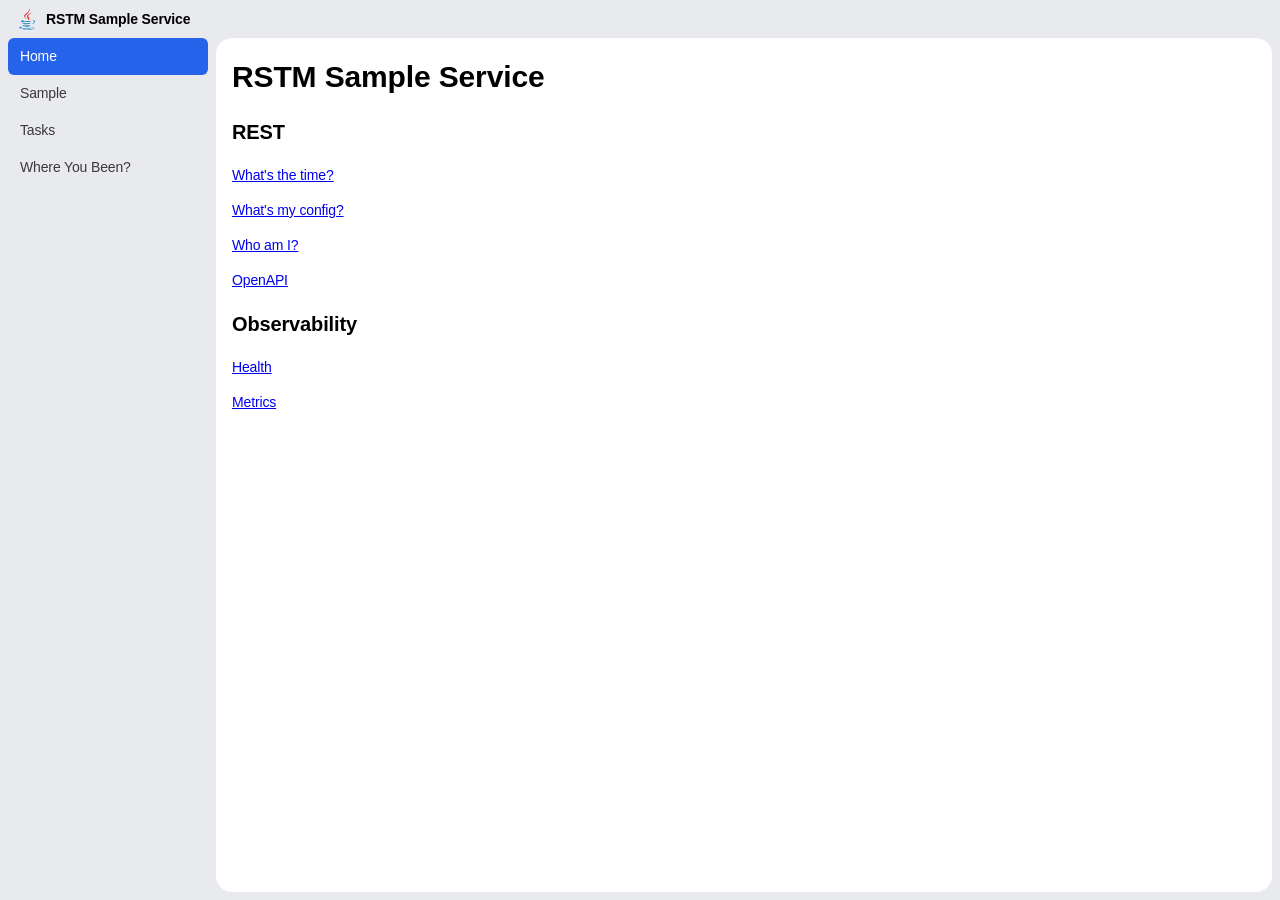
<file: src/main/resources/html/index.html>
<!doctype html>
<html lang="en">
<head>
  <meta charset="utf-8">
  <meta name="viewport" content="width=device-width, initial-scale=1">
  <title>RSTM Sample Service</title>
  <link rel="icon" href="images/java-logo.ico">
  <link rel="stylesheet" href="rstm.css">
</head>
<body>
  <header>
    <img src="images/java-logo.svg" alt="Java Logo">
    <span>RSTM Sample Service</span>
  </header>
  <nav>
    <a href="" class="rstm-active">Home</a>
    <a href="app/pages/sample">Sample</a>
    <a href="app/pages/tasks">Tasks</a>
    <a href="app/pages/locations">Where You Been?</a>
  </nav>
  <main>
    <h1>RSTM Sample Service</h1>
    <h2>REST</h2>
    <p><a href="app/rest/sample/time" target="_blank">What's the time?</a></p>
    <p><a href="app/rest/sample/config" target="_blank">What's my config?</a></p>
    <p><a href="app/rest/sample/me" target="_blank">Who am I?</a></p>
    <p><a href="openapi/ui" target="_blank">OpenAPI</a></p>
    <h2>Observability</h2>
    <p><a href="health" target="_blank">Health</a></p>
    <p><a href="metrics" target="_blank">Metrics</a></p>
  </main>
</body>
</html>
</file>
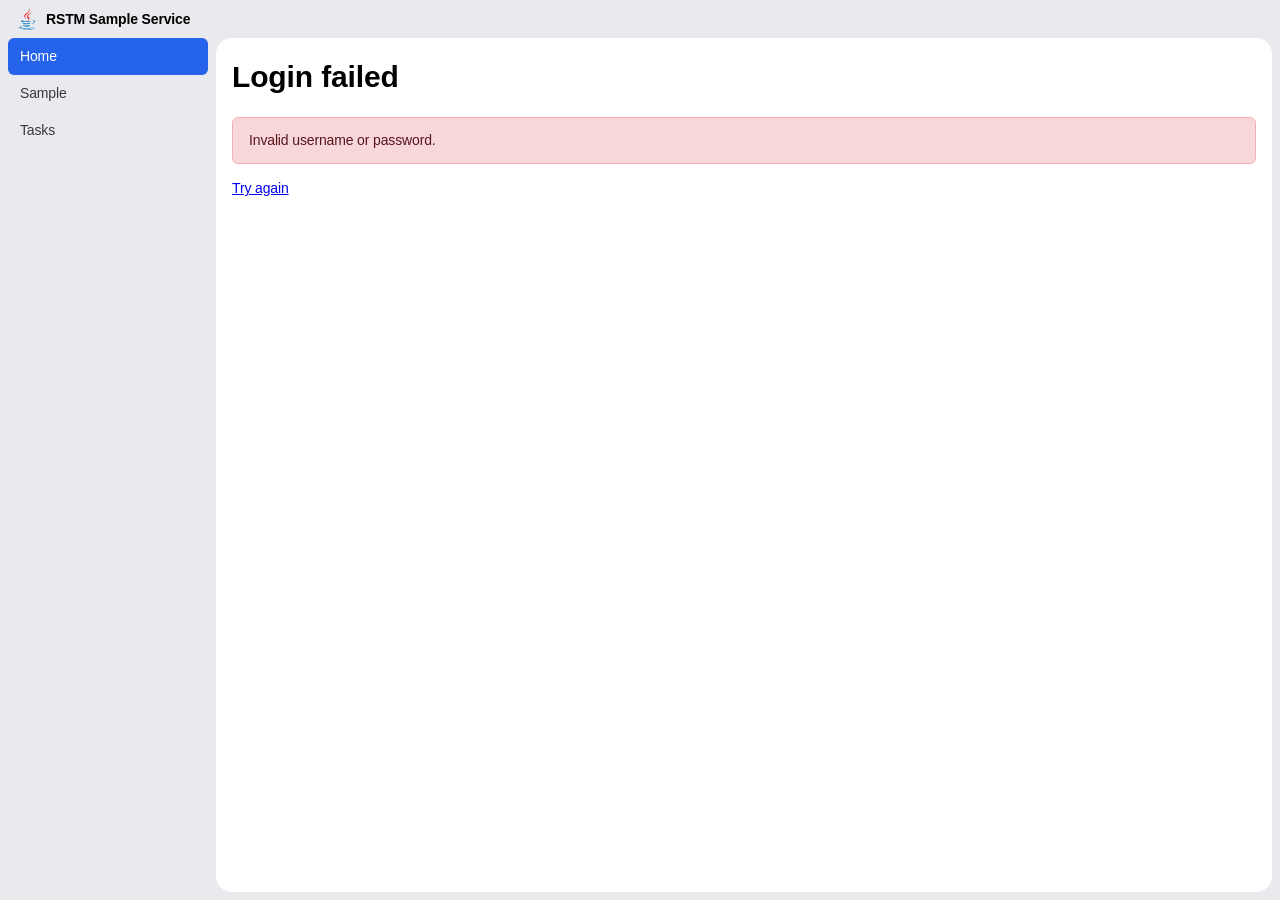
<file: src/main/resources/html/login-error.html>
<!doctype html>
<html lang="en">
<head>
  <meta charset="utf-8">
  <meta name="viewport" content="width=device-width, initial-scale=1">
  <title>Login Failed</title>
  <link rel="icon" href="images/java-logo.ico">
  <link rel="stylesheet" href="rstm.css">
</head>
<body>
  <header>
    <img src="images/java-logo.svg" alt="Java Logo">
    <span>RSTM Sample Service</span>
  </header>
  <nav>
    <a href="." class="rstm-active">Home</a>
    <a href="app/pages/sample">Sample</a>
    <a href="app/pages/tasks">Tasks</a>
  </nav>
  <main>
    <h1>Login failed</h1>
    <div class="rstm-alert-error">
      Invalid username or password.
    </div>
    <p><a href="login.html">Try again</a></p>
  </main>
</body>
</html>
</file>
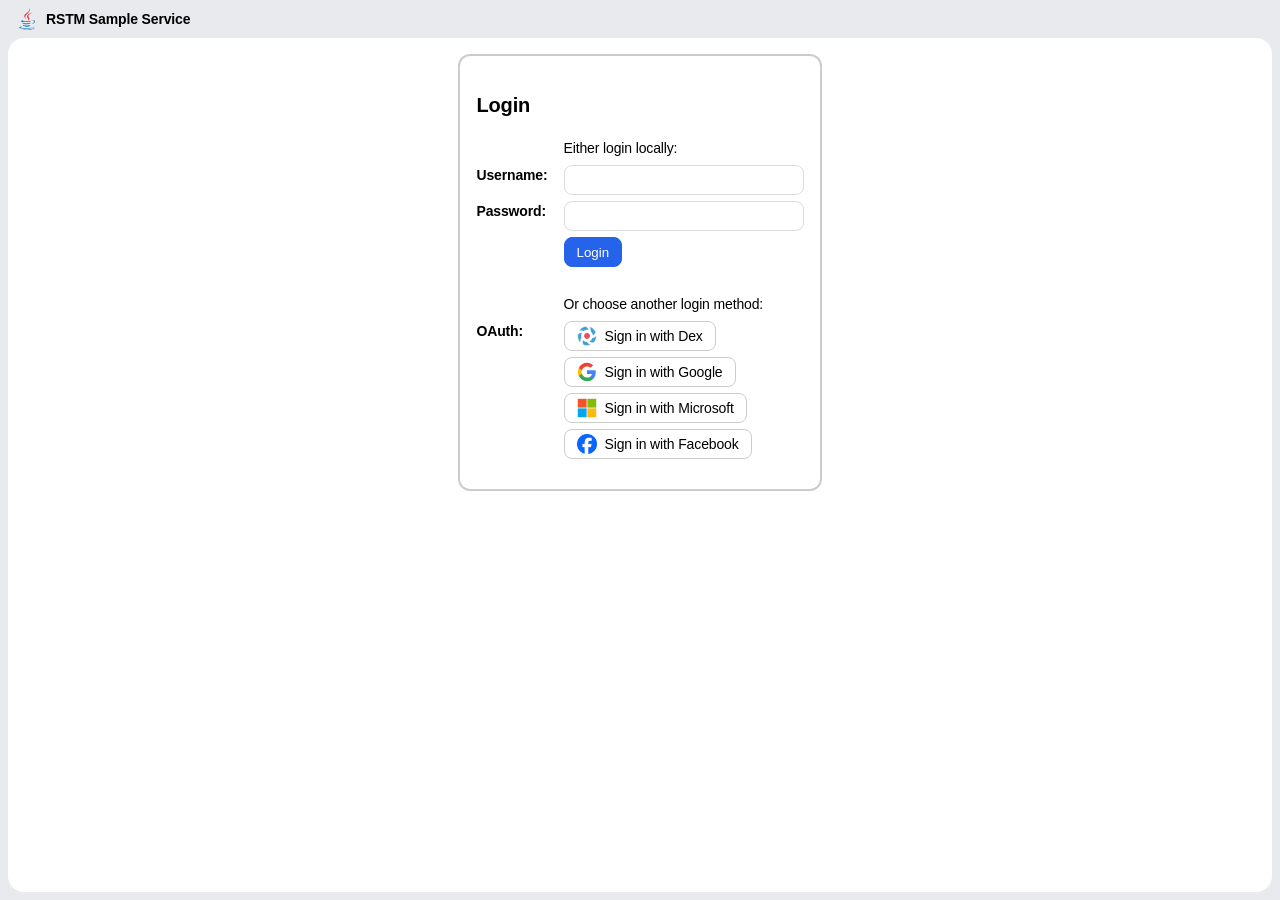
<file: src/main/resources/html/login.html>
<!doctype html>
<html lang="en">
<head>
  <meta charset="utf-8">
  <meta name="viewport" content="width=device-width, initial-scale=1">
  <title>Login</title>
  <link rel="icon" href="images/java-logo.ico">
  <link rel="stylesheet" href="rstm.css">
</head>
<body>
  <header>
    <img src="images/java-logo.svg" alt="Java Logo">
    <span>RSTM Sample Service</span>
  </header>
  <main>
    <div class="rstm-box">
      <h2>Login</h2>
      <form action="login" method="post" class="rstm-form-grid">
        <span>Either login locally:</span>
        <label for="username">Username:</label>
        <input type="text"  id="username" name="username">
        <label for="password">Password:</label>
        <input type="password" id="password" name="password">
        <button type="submit">Login</button>
        <span><br/>Or choose another login method:</span>
        <label>OAuth:</label>
        <a href="oauth/redirect?provider=dex" class="rstm-button-outline">
          <img src="images/dex-logo.png">
          Sign in with Dex
        </a>
        <a href="oauth/redirect?provider=google" class="rstm-button-outline">
          <img src="images/google-logo.svg">
          Sign in with Google
        </a>
        <a href="oauth/redirect?provider=microsoft" class="rstm-button-outline">
          <img src="images/microsoft-logo.svg">
          Sign in with Microsoft
        </a>
        <a href="oauth/redirect?provider=facebook" class="rstm-button-outline">
          <img src="images/facebook-logo.png">
          Sign in with Facebook
        </a>
        <!-- <a href="oauth/redirect?provider=apple" class="rstm-button-outline">
          <img src="images/apple-logo.svg">
          Sign in with Apple
        </a> -->
      </form>
    </div>
  </main>
</body>
</html>
</file>
<file: src/main/resources/html/rstm.css>
/* ****** Variables ****** */

:root {
    --nav-color: #3a383f;
    --nav-bgcolor: #e9eaee;
    --nav-icon-color: #9c9fa9;
    --nav-hover-bgcolor: #d9d9de;

    --text-color: #000000;
    --text-bgcolor: #ffffff;
    --table-bgcolor: #fbfafd;
    --hover-bgcolor: #f5f5f5;
    --border-color: #dcdcde;

    --button-color: #2563eb;
    --button-hover-color: #0a58ca;
    --button-outline-color: #cccccc;

    --focus-border-color: #93c5fd;
    --focus-shadow-color: #2563eb1f; /* --button-color with transparency */

    --font: -apple-system, BlinkMacSystemFont, 'Segoe UI', Roboto, 'Helvetica Neue', sans-serif;
}

/* ****** Reset ****** */

*, *::before, *::after {
    box-sizing: border-box;
}

body {
    margin: 0;
    color: var(--text-color);
    background-color: var(--nav-bgcolor);
    font-family: var(--font);
    font-size: 14px;
    letter-spacing: -0.01em;
    line-height: 1.5;
}

/* ****** Page Layout ****** */

body {
    display: grid;
    min-height: 100vh;
    grid-template-columns: 1fr;
    grid-template-rows: auto auto 1fr auto;
    grid-template-areas:
        "header"
        "nav"
        "main"
        "footer";
}

/* two-column layout not effective on tablets */
@media (min-width: 769px) {
    body {
        grid-template-columns: auto 1fr;
        grid-template-rows: auto 1fr auto;
        grid-template-areas:
            "header header"
            "nav    main"
            "footer footer";

    }
}

header { grid-area: header; }
nav    { grid-area: nav; }
main   { grid-area: main; }
footer { grid-area: footer; }

/* ****** Header (Title Bar) ****** */

header {
    display: flex;
    padding: 8px 16px 0 16px;
    align-items: center; /* vertically */
}

header img {
    height: 22px;
}

header span {
    margin: 0 8px;
    color: var(--text-color);
    font-weight: 600;
}

header .rstm-left {
    margin-left: auto; /* to be used on first left-aligned child of <header> */
}

/* ****** Navigation (Sidebar) ****** */

nav {
    margin: 0 8px 0 8px;
    padding: 8px 0;
}

/* two-column layout not effective on tablets */
@media (min-width: 769px) {
    nav {
        margin: 0 0 0 8px;
        width: 200px;
    }
}

nav a {
    display: flex;
    border-radius: 6px;
    padding: 8px 12px;
    color: var(--nav-color);
    align-items: center;
    gap: 8px;
    text-decoration: none;
}

nav a:hover {
    background-color: var(--nav-hover-bgcolor);
}

nav a.rstm-active {
    color: var(--text-bgcolor);
    background-color: var(--button-color);
}

nav a.rstm-active:hover {
    background-color: var(--button-hover-color);
}

/* icon placeholder: small rounded square */
nav a span.rstm-sidebar-icon {
    width: 17px;
    height: 17px;
    border-radius: 4px;
    background-color: var(--nav-icon-color);
}

nav a.rstm-active span.rstm-sidebar-icon {
    background-color: var(--text-bgcolor);
}

/* ****** Main ****** */

main {
    margin: 8px;
    border-radius: 16px;
    padding: 16px;
    min-width: 0;
    background-color: var(--text-bgcolor);
}

main > :first-child {
    margin-top: 0;
}

main > :last-child {
    margin-bottom: 0;
}

/* ****** Footer ****** */

footer {
    padding: 0 16px 8px 16px;
    color: var(--text-color);
    font-size: 12px;
}

/* ****** Typography ****** */

h1 {
    margin: 18px 0;
    font-size: 30px;
}

h2 {
    margin: 18px 0;
    font-size: 20px;
}

h3 {
    margin: 14px 0;
    font-size: 16px;
}

h4, h5, h6 {
    margin: 14px 0;
    font-size: 14px;
}

blockquote {
    margin: 14px 0;
    border-left: 4px solid #a0a0a0;
    padding-left: 12px;
    background-color: #f0f0f0;
}

pre {
    padding: 16px;
    font-size: 12px;
    background-color: #f0f0f0;
}

code {
    background-color: #f0f0f0;
}

/* ****** Table ****** */

table {
    margin: 14px 0;
    border: 1px solid var(--border-color);
    border-radius: 8px;
    border-collapse: separate; /* collapse does not work with radius */
    border-spacing: 0;
    overflow: hidden;
}

table th,
table td {
    border-bottom: 1px solid var(--border-color);
    padding: 8px 16px;
    text-align: left;
    vertical-align: top;
}

table th[align="center"],
table td[align="center"] {
    text-align: center;
}

table th[align="right"],
table td[align="right"] {
    text-align: right;
}

table th {
    background-color: var(--table-bgcolor);
    font-weight: 600;
}

table tbody th {
    border-right: 1px solid var(--border-color);
}

table tbody tr:hover {
    background-color: var(--hover-bgcolor);
}

/* ****** Form Layout ****** */

form.rstm-form,
form.rstm-form-grid {
    display: grid;
    margin: 14px 0;
    grid-template-columns: max-content;
    gap: 6px 16px;
}

form.rstm-form > label,
form.rstm-form-grid > label {
    font-weight: 600;
}

/* two-column layout not effective on phones */
@media (min-width: 481px) {

    form.rstm-form-grid {
        grid-template-columns: max-content max-content;
    }

    form.rstm-form-grid > label {
        grid-column: 1;
    }

    form.rstm-form-grid > input,
    form.rstm-form-grid > textarea,
    form.rstm-form-grid > select,
    form.rstm-form-grid > button,
    form.rstm-form-grid > a,
    form.rstm-form-grid > span {
        grid-column: 2;
    }
}

/* ****** Form: Input, Textarea, Select ****** */

input[type="text"],
input[type="password"],
input[type="number"],
input[type="date"],
input[type="time"],
input[type="range"],
textarea,
select {
    width: 240px;
    border: 1px solid var(--border-color);
    border-radius: 8px;
    padding: 4px 12px;
    height: 30px;
    background-color: var(--text-bgcolor); /* override browser defaults again */
    font-family: var(--font); /* override browser defaults again */
    font-size: 14px; /* override browser defaults again */
}

input[type="date"],
input[type="time"],
input[type="number"] {
    width: 140px;
}

input[type="checkbox"],
input[type="radio"],
input[type="range"] {
    accent-color: var(--button-color);
}

/* File inputs are notoriously hard to style. Hide <input> and style <label> as outlined button. */
/* Clicking the label triggers the hidden file input when their 'for' and 'id' attributes are matching. */
input[type="file"] {
    display: none;
}

input[type="text"]:focus,
input[type="password"]:focus,
input[type="number"]:focus,
input[type="date"]:focus,
input[type="time"]:focus,
textarea:focus,
select:focus {
    border-color: var(--focus-border-color);
    box-shadow: 0 0 0 3px var(--focus-shadow-color);
    outline: none;
}

/* ****** Form or Link: Button ****** */

input[type="submit"],
button,
.rstm-button,
.rstm-button-outline {
    display: inline-flex; /* for <a> with <img> */
    border: 1px solid var(--button-color);
    border-radius: 8px;
    padding: 4px 12px;
    height: 30px;
    color: var(--text-bgcolor);
    background-color: var(--button-color);
    font-family: var(--font);
    text-decoration: none;
    cursor: pointer;
    vertical-align: middle; /* don't align on text baseline */
    align-items: center; /* for flex */
    gap: 8px; /* for flex */
    align-self: start; /* don't stretch vertically */
    justify-self: start; /* don't stretch horizontally */
}

input[type="submit"]:focus,
button:hover,
.rstm-button:hover {
    background-color: var(--button-hover-color);
}

.rstm-button-outline {
    border-color: var(--button-outline-color);
    color: var(--text-color);
    background-color: transparent;
}

.rstm-button-outline:hover {
    background-color: var(--hover-bgcolor);
}

.rstm-button-outline img {
    width: 20px;
    height: 20px;
}

/* ****** Link: Inputgroup ****** */

.rstm-inputgroup {
    display: flex;
    padding: 0;
}

.rstm-inputgroup > a,
.rstm-inputgroup > span,
.rstm-inputgroup > input {
    display: inline-block;
    margin-right: -1px; /* margins must collapse */
    border: 1px solid var(--button-outline-color);
    border-radius: 0;
    padding: 4px 12px;
    height: 30px;
    color: var(--text-color);
    text-decoration: none;
}

.rstm-inputgroup > :first-child {
    border-radius: 8px 0 0 8px;
}

.rstm-inputgroup > :last-child {
    border-radius: 0 8px 8px 0;
}

.rstm-inputgroup > :hover {
    background-color: var(--hover-bgcolor);
}

/* ****** Box ****** */

.rstm-box {
    margin: 0 auto 0 auto;
    border: 2px solid var(--button-outline-color);
    border-radius: 12px;
    padding: 16px;
    width: max-content;
}

/* ****** Icon, Avatar ****** */

a.rstm-icon {
    display: inline-flex; /* <a> must grow to contained <img> */
    text-decoration: none;
}

a.rstm-icon img {
    height: 64px;
}

a.rstm-icon:hover {
    background-color: var(--hover-bgcolor);
}

img.rstm-avatar {
    border-radius: 8px;
    width: 64px;
    height: 64px;
}

/* ****** Alert ****** */

.rstm-alert-error,
.rstm-alert-warning,
.rstm-alert-info,
.rstm-alert-debug {
    margin: 14px 0;
    border: 1px solid;
    border-radius: 6px;
    padding: 12px 16px;
}

.rstm-alert-error {
    color: #58151c;
    border-color: #f1aeb5;
    background-color: #f8d7da;
}

.rstm-alert-warning {
    color: #664d03;
    border-color: #ffecb5;
    background-color: #fff3cd;
}

.rstm-alert-info {
    color: #0a3622;
    border-color: #a3cfbb;
    background-color: #d1e7dd;
}

.rstm-alert-debug {
    color: #41464b;
    border-color: #d3d6d8;
    background-color: #e2e3e5;
}

/* ****** Chart (chart.js) ****** */

.rstm-chart {
    margin: 14px 0;
    max-width: 100%;
}

/* ****** Filler ****** */

/* To be used with <div>! Can be used with Leaflet.js! */
.rstm-square {
    margin: 14px 0;
    border-radius: 8px;
    /*border: 1px solid var(--border-color);*/
    aspect-ratio: 1 / 1;
}

/* 
 * To be used with <div>! Can be used with Leaflet.js!
 * Children must be between one and three <div> with
 * either .rstm-fill-remaining (exactly one) 
 * or .rstm-fill-other (before or after, optional).
 * The handling of :first-child and :last-child is duplicated from <main>
 */
.rstm-fill {
    display: flex;
    flex-direction: column;
    height: 100%; /* of <main>, which is stretched by the body grid */
}

.rstm-fill-remaining {
    margin: 14px 0;
    border-radius: 8px;
    /*border: 1px solid var(--border-color);*/
    flex: 1; /* take remaining height inside .rstm-fill */
    min-width: 300px; /* on small screens: scroll instead of disappear */
    min-height: 300px; /* on small screens: scroll instead of disappear */
}

.rstm-fill-remaining:first-child,
.rstm-fill-other > :first-child {
    margin-top: 0;
}

.rstm-fill-remaining:last-child,
.rstm-fill-other > :last-child {
    margin-bottom: 0;
}
</file>
